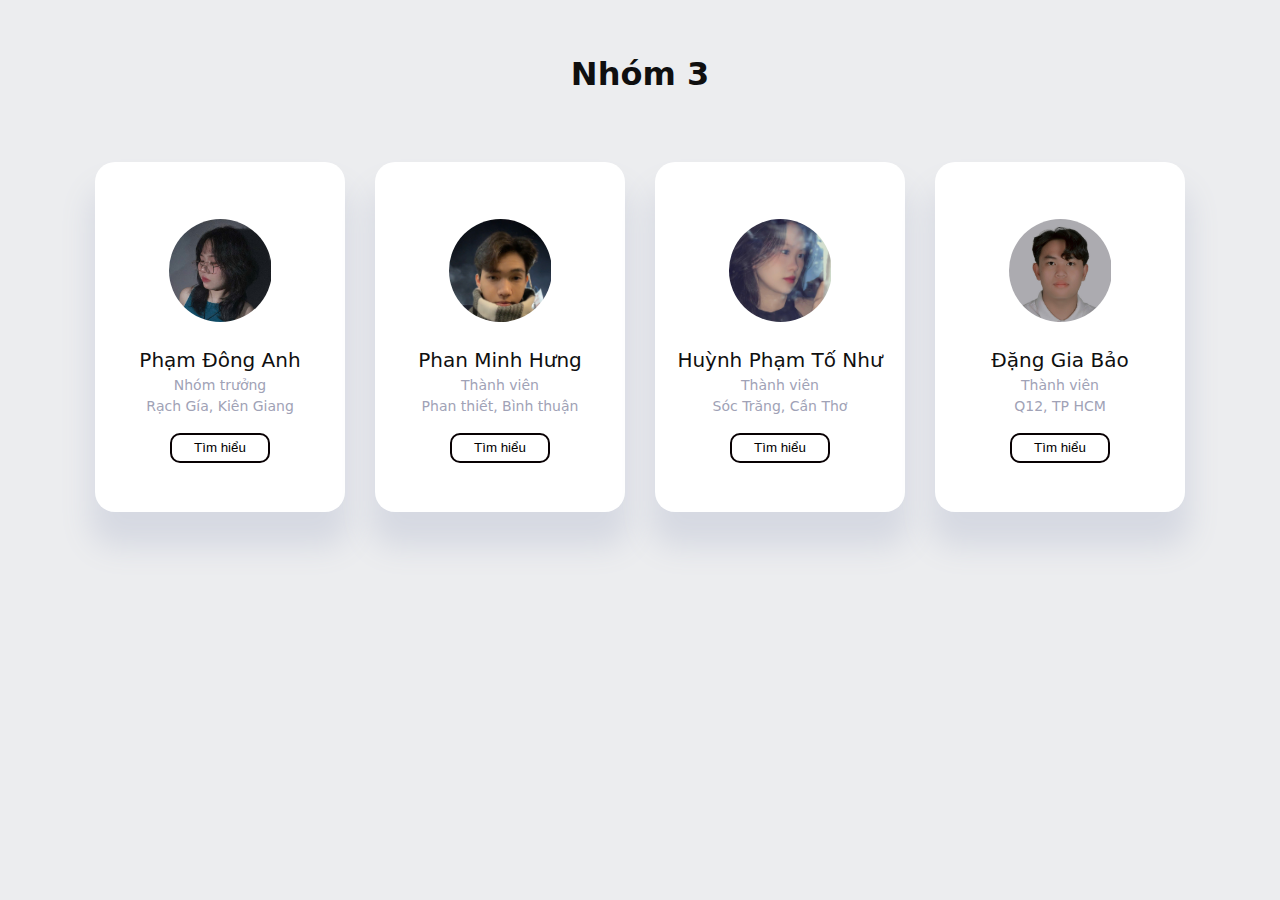
<file: index.html>
<!DOCTYPE html>
<html lang="en">

<head>
    <meta charset="UTF-8">
    <title>FlowerBox 360</title>
    <!-- Liên kết đến file CSS -->
    <link rel="stylesheet" href="Menu.css">
</head>

<body>
    <!-- Tiêu đề trang -->
    <h1>Nhóm 3</h1>

    <!-- Container chứa tất cả thành viên -->
    <div class="users">

        <!-- Mỗi thành viên là một khối .user -->
        <div class="user">
            <!-- Vùng chứa ảnh đại diện -->
            <div class="user-img-wrap">
                <div class="user-img">
                    <img src="./img-Menu/PhamDongAnh.jpg">
                </div>
            </div>

            <!-- Thông tin cá nhân -->
            <div class="user-meta">
                <div class="user-name">Phạm Đông Anh</div>
                <div class="user-location">
                    Nhóm trưởng<br>
                    Rạch Gía, Kiên Giang
                </div>

                <!-- Nút điều hướng đến trang cá nhân -->
                <button onclick="window.location.href='./DongAnh/PhamDongAnh.html'">Tìm hiểu</button>
            </div>
        </div>

        <!-- Thành viên 2 -->
        <div class="user">
            <div class="user-img-wrap">
                <div class="user-img">
                    <img src="./img-Menu/PhanMinhHung.jpg">
                </div>
            </div>
            <div class="user-meta">
                <div class="user-name">Phan Minh Hưng</div>
                <div class="user-location">
                    Thành viên<br>
                    Phan thiết, Bình thuận
                </div>

                <!-- Nút điều hướng đến trang cá nhân -->
                <button onclick="window.location.href='./MinhHung/pmhung.html'">Tìm hiểu</button>
            </div>
        </div>

        <!-- Thành viên 3 -->
        <div class="user">
            <div class="user-img-wrap">
                <div class="user-img">
                    <img src="./img-Menu/HuynhPhamToNhu.jpg">
                </div>
            </div>
            <div class="user-meta">
                <div class="user-name">Huỳnh Phạm Tố Như</div>
                <div class="user-location">
                    Thành viên<br>
                    Sóc Trăng, Cần Thơ
                </div>

                <!-- Nút điều hướng đến trang cá nhân -->

                <button onclick="window.location.href='./ToNhu/pnhu.html'">Tìm hiểu</button>
            </div>
        </div>

        <!-- Thành viên 4 -->
        <div class="user">
            <div class="user-img-wrap">
                <div class="user-img">
                    <img src="./img-Menu/DangGiaBao.jpg">
                </div>
            </div>
            <div class="user-meta">
                <div class="user-name">Đặng Gia Bảo</div>
                <div class="user-location">
                    Thành viên<br>
                    Q12, TP HCM
                </div>

                <!-- Nút điều hướng đến trang cá nhân -->
                <button onclick="window.location.href='./DangBao/Profile.html'">Tìm hiểu</button>
            </div>
        </div>

    </div>
</body>

</html>
</file>
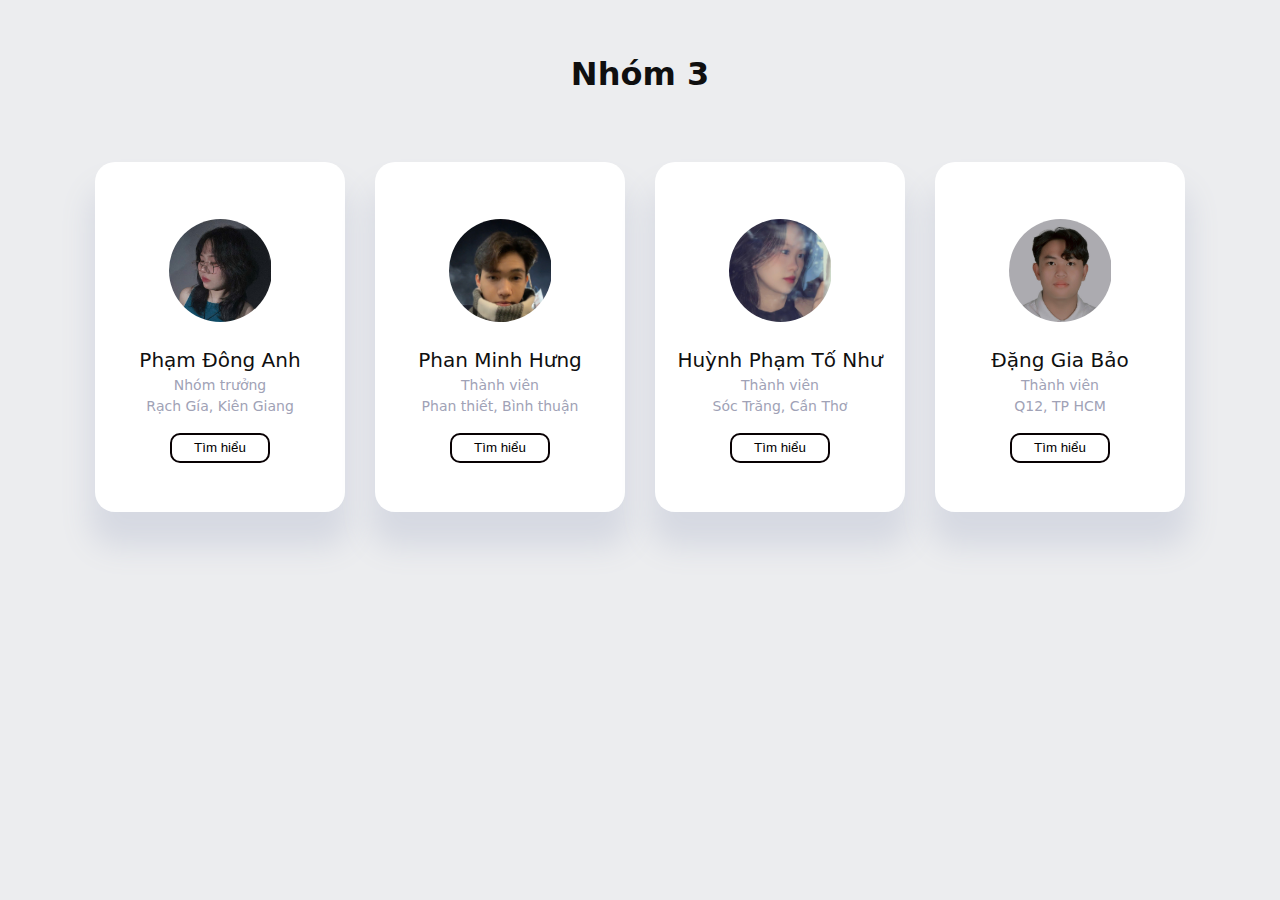
<file: Menu/index.html>
<!DOCTYPE html>
<html lang="en">

<head>
    <meta charset="UTF-8">
    <title>FlowerBox 360</title>
    <!-- Liên kết đến file CSS -->
    <link rel="stylesheet" href="Menu.css">
</head>

<body>
    <!-- Tiêu đề trang -->
    <h1>Nhóm 3</h1>

    <!-- Container chứa tất cả thành viên -->
    <div class="users">

        <!-- Mỗi thành viên là một khối .user -->
        <div class="user">
            <!-- Vùng chứa ảnh đại diện -->
            <div class="user-img-wrap">
                <div class="user-img">
                    <img src="./img-Menu/PhamDongAnh.jpg">
                </div>
            </div>

            <!-- Thông tin cá nhân -->
            <div class="user-meta">
                <div class="user-name">Phạm Đông Anh</div>
                <div class="user-location">
                    Nhóm trưởng<br>
                    Rạch Gía, Kiên Giang
                </div>

                <!-- Nút điều hướng đến trang cá nhân -->
                <button onclick="window.location.href='../DongAnh/PhamDongAnh.html'">Tìm hiểu</button>
            </div>
        </div>

        <!-- Thành viên 2 -->
        <div class="user">
            <div class="user-img-wrap">
                <div class="user-img">
                    <img src="./img-Menu/PhanMinhHung.jpg">
                </div>
            </div>
            <div class="user-meta">
                <div class="user-name">Phan Minh Hưng</div>
                <div class="user-location">
                    Thành viên<br>
                    Phan thiết, Bình thuận
                </div>

                <!-- Nút điều hướng đến trang cá nhân -->
                <button onclick="window.location.href='../MinhHung/pmhung.html'">Tìm hiểu</button>
            </div>
        </div>

        <!-- Thành viên 3 -->
        <div class="user">
            <div class="user-img-wrap">
                <div class="user-img">
                    <img src="./img-Menu/HuynhPhamToNhu.jpg">
                </div>
            </div>
            <div class="user-meta">
                <div class="user-name">Huỳnh Phạm Tố Như</div>
                <div class="user-location">
                    Thành viên<br>
                    Sóc Trăng, Cần Thơ
                </div>

                <!-- Nút điều hướng đến trang cá nhân -->

                <button onclick="window.location.href='../ToNhu/pnhu.html'">Tìm hiểu</button>
            </div>
        </div>

        <!-- Thành viên 4 -->
        <div class="user">
            <div class="user-img-wrap">
                <div class="user-img">
                    <img src="./img-Menu/DangGiaBao.jpg">
                </div>
            </div>
            <div class="user-meta">
                <div class="user-name">Đặng Gia Bảo</div>
                <div class="user-location">
                    Thành viên<br>
                    Q12, TP HCM
                </div>

                <!-- Nút điều hướng đến trang cá nhân -->
                <button onclick="window.location.href='../DangBao/Profile.html'">Tìm hiểu</button>
            </div>
        </div>

    </div>
</body>

</html>
</file>
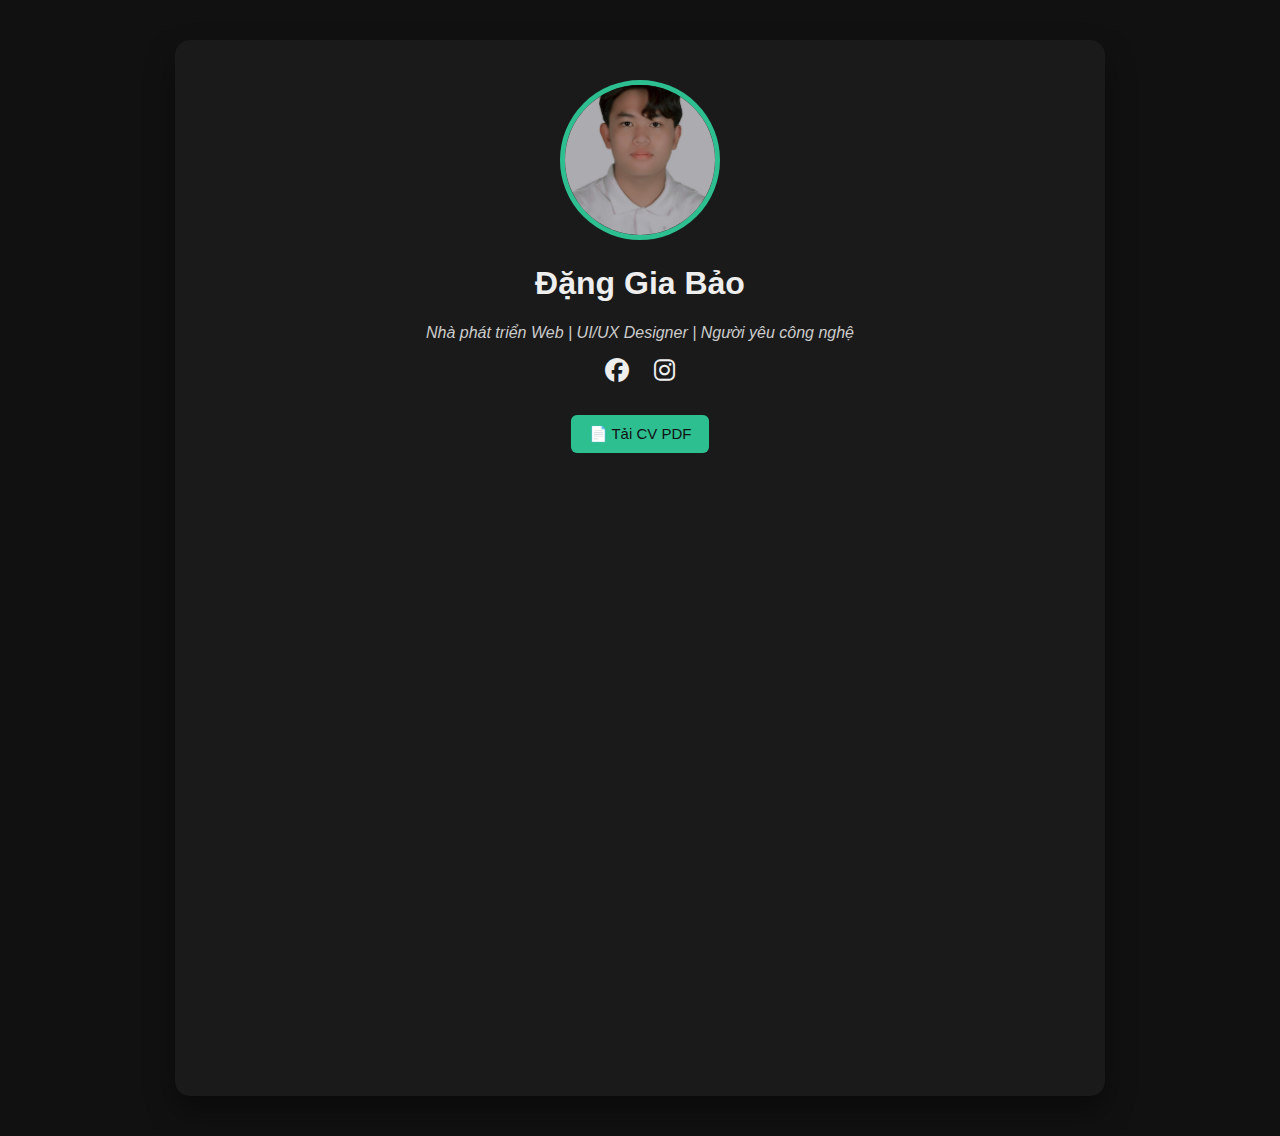
<file: DangBao/DangBao.html>
<!DOCTYPE html>
<html lang="vi">
<head>
  <meta charset="UTF-8" />
  <meta name="viewport" content="width=device-width, initial-scale=1.0" />
  <title>CV Cá Nhân - Đặng Gia Bảo</title>
  <link rel="stylesheet" href="style.css" />
  <link rel="stylesheet" href="https://cdnjs.cloudflare.com/ajax/libs/font-awesome/6.5.0/css/all.min.css" />
</head>
<body>
  <div class="container">
    <div class="profile-section">
      <div class="avatar-wrapper">
        <label for="avatar-upload">
          <img id="avatar" src="DangBao.jpg" alt="Ảnh đại diện" class="profile-img" />
        </label>
        <input type="file" id="avatar-upload" accept="image/*" />
      </div>
      <h1 id="name-display">Đặng Gia Bảo</h1>
      <p class="title"><i>Nhà phát triển Web | UI/UX Designer | Người yêu công nghệ</i></p>

      <div class="social-links">
        <a href="https://www.facebook.com/dangbao1101" target="_blank" class="social-icon"><i class="fab fa-facebook"></i></a>
        <a href="https://www.instagram.com/_zapow_/?next=%2F" target="_blank" class="social-icon"><i class="fab fa-instagram"></i></a>
      </div>

      <button class="btn-download">📄 Tải CV PDF</button>
    </div>

    <div class="info">
      <section class="fade-section">
        <h3>🎯 Mục tiêu nghề nghiệp</h3>
        <p>Trở thành một lập trình viên web chuyên nghiệp với tham vọng đạt mức lương từ <b>20 đến 50 triệu</b> mỗi năm.</p>
      </section>

      <section class="fade-section">
        <h3>📍 Nơi ở</h3>
        <p>Hồ Chí Minh, Việt Nam</p>
      </section>

      <section class="fade-section">
        <h3>🛠️ Kỹ năng chuyên môn</h3>
        <ul>
          <li>Lập trình Frontend: HTML, CSS, JavaScript, ReactJS</li>
          <li>Thiết kế giao diện: Figma, Photoshop</li>
          <li>Làm việc nhóm & Agile</li>
        </ul>
      </section>

      <section class="fade-section">
        <h3>🎓 Học vấn</h3>
        <p>Đại học Giao thông Vận tải TP.HCM</p>
        <p>Chuyên ngành: Công nghệ thông tin</p>
      </section>

      <section class="fade-section">
        <h3>📌 Kinh nghiệm</h3>
        <p>Chưa có kinh nghiệm thực tế, nhưng có dự án cá nhân và tinh thần học hỏi mạnh mẽ!</p>
      </section>

      <section class="fade-section">
        <h3>❤️ Sở thích</h3>
        <p>⚽ Thể thao &nbsp;&nbsp;🎬 Xem phim &nbsp;&nbsp;🌍 Du lịch</p>
      </section>
    </div>
  </div>

  <script src="script.js"></script>
</body>
</html>
</file>
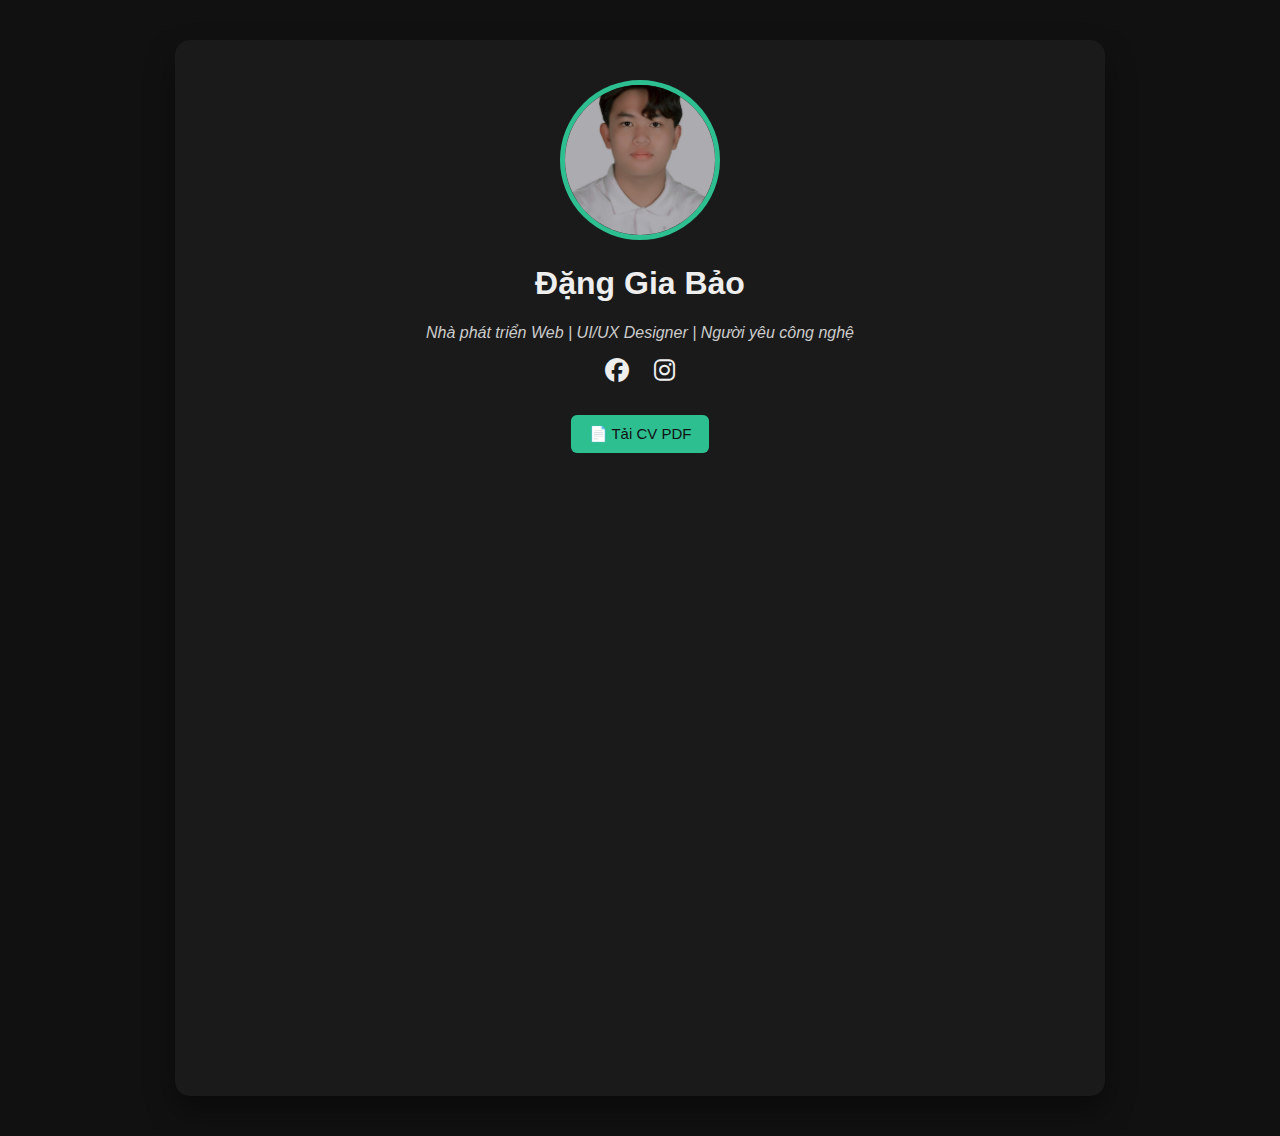
<file: DangBao/Profile.html>
<!DOCTYPE html>
<html lang="vi">
<head>
  <meta charset="UTF-8" />
  <meta name="viewport" content="width=device-width, initial-scale=1.0" />
  <title>CV Cá Nhân - Đặng Gia Bảo</title>
  <link rel="stylesheet" href="style.css" />
  <link rel="stylesheet" href="https://cdnjs.cloudflare.com/ajax/libs/font-awesome/6.5.0/css/all.min.css" />
</head>
<body>
  <div class="container">
    <div class="profile-section">
      <div class="avatar-wrapper">
        <label for="avatar-upload">
          <img id="avatar" src="z6691144274336_a03bb9f3e63eb03e7966fed7f1ee694e.jpg" alt="Ảnh đại diện" class="profile-img" />
        </label>
        <input type="file" id="avatar-upload" accept="image/*" />
      </div>
      <h1 id="name-display">Đặng Gia Bảo</h1>
      <p class="title"><i>Nhà phát triển Web | UI/UX Designer | Người yêu công nghệ</i></p>

      <div class="social-links">
        <a href="https://www.facebook.com/dangbao1101" target="_blank" class="social-icon"><i class="fab fa-facebook"></i></a>
        <a href="https://www.instagram.com/_zapow_/?next=%2F" target="_blank" class="social-icon"><i class="fab fa-instagram"></i></a>
      </div>

      <button class="btn-download">📄 Tải CV PDF</button>
    </div>

    <div class="info">
      <section class="fade-section">
        <h3>🎯 Mục tiêu nghề nghiệp</h3>
        <p>Trở thành một lập trình viên web chuyên nghiệp với tham vọng đạt mức lương từ <b>20 đến 50 triệu</b> mỗi năm.</p>
      </section>

      <section class="fade-section">
        <h3>📍 Nơi ở</h3>
        <p>Hồ Chí Minh, Việt Nam</p>
      </section>

      <section class="fade-section">
        <h3>🛠️ Kỹ năng chuyên môn</h3>
        <ul>
          <li>Lập trình Frontend: HTML, CSS, JavaScript, ReactJS</li>
          <li>Thiết kế giao diện: Figma, Photoshop</li>
          <li>Làm việc nhóm & Agile</li>
        </ul>
      </section>

      <section class="fade-section">
        <h3>🎓 Học vấn</h3>
        <p>Đại học Giao thông Vận tải TP.HCM</p>
        <p>Chuyên ngành: Công nghệ thông tin</p>
      </section>

      <section class="fade-section">
        <h3>📌 Kinh nghiệm</h3>
        <p>Chưa có kinh nghiệm thực tế, nhưng có dự án cá nhân và tinh thần học hỏi mạnh mẽ!</p>
      </section>

      <section class="fade-section">
        <h3>❤️ Sở thích</h3>
        <p>⚽ Thể thao &nbsp;&nbsp;🎬 Xem phim &nbsp;&nbsp;🌍 Du lịch</p>
      </section>
    </div>
  </div>

  <script src="script.js"></script>
</body>
</html>
</file>
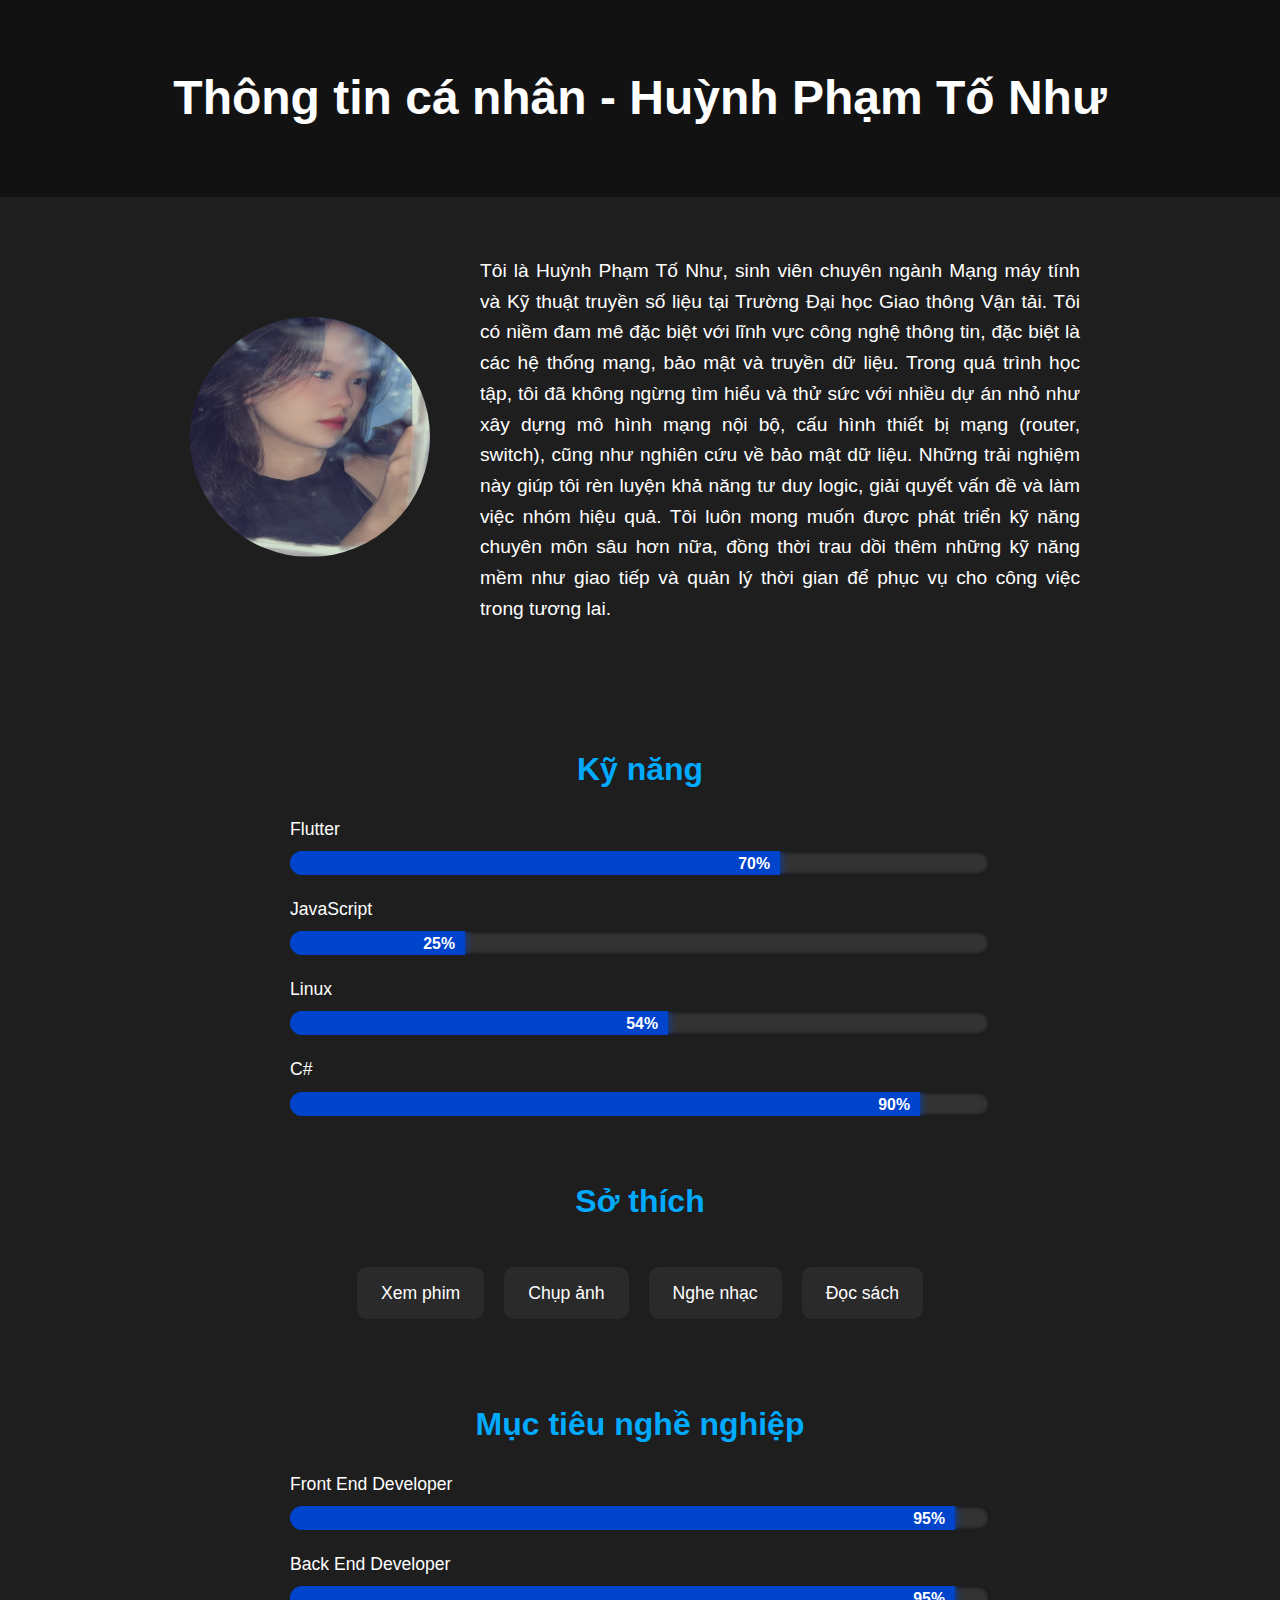
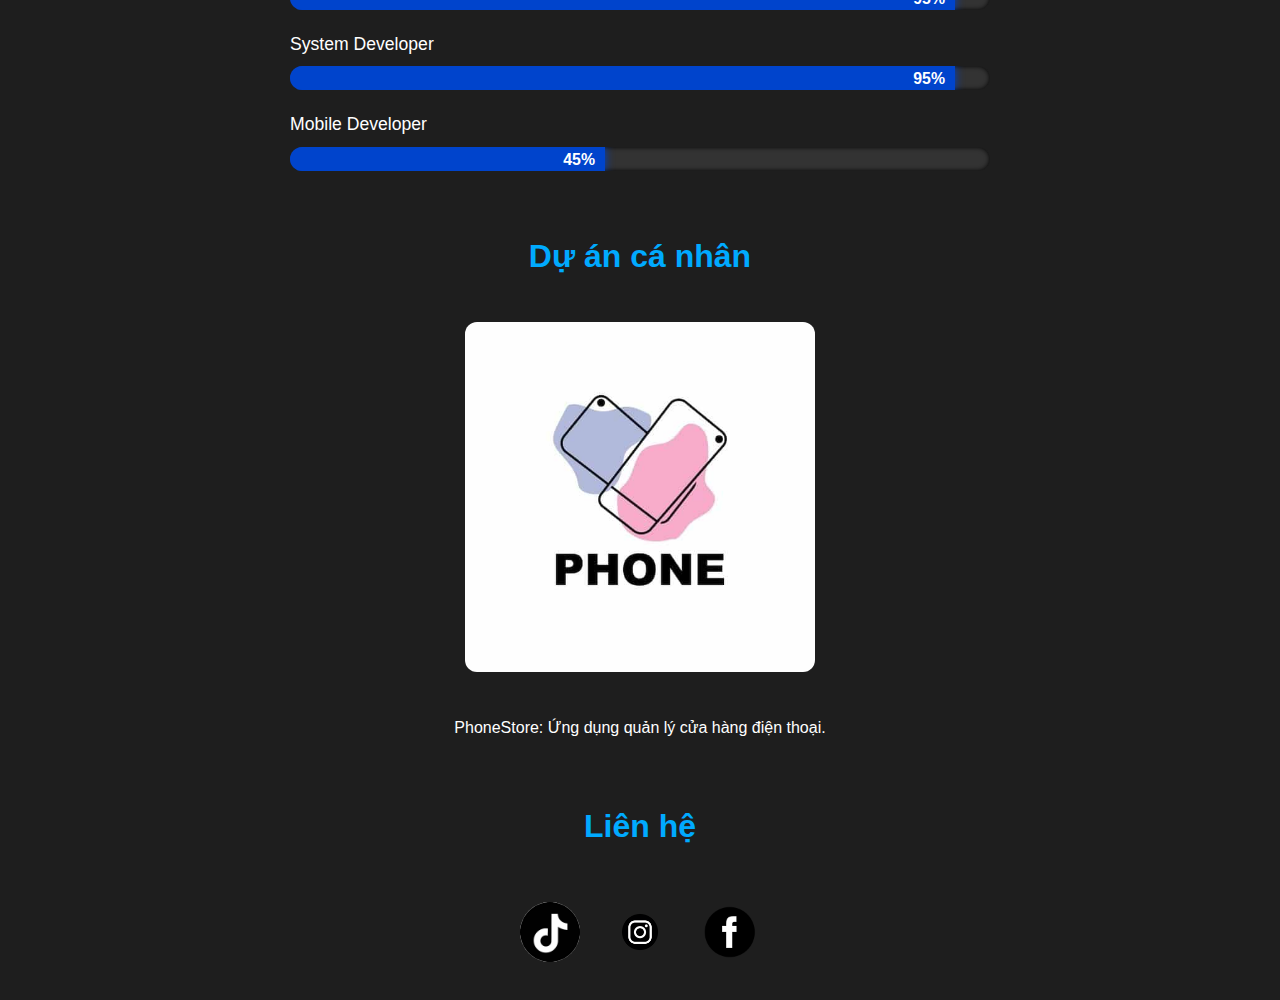
<file: ToNhu/pnhu.html>
<!DOCTYPE html>
<html lang="vi">
<head>
    <meta charset="UTF-8">
    <meta name="viewport" content="width=device-width, initial-scale=1.0">
    <title>Thông tin cá nhân - Huỳnh Phạm Tố Như</title>
    <link rel="stylesheet" href="nhu.css">
</head>
<body>
    <header>
        <h1>Thông tin cá nhân - Huỳnh Phạm Tố Như</h1>
    </header>

    <section class="info-section">
        <div class="info-img">
            <img src="./img/avt.png" alt="Ảnh cá nhân">
        </div>
        <div class="info-text">
            <p> Tôi là Huỳnh Phạm Tố Như, sinh viên chuyên ngành Mạng máy tính và Kỹ thuật truyền số liệu tại Trường Đại học Giao thông Vận tải. Tôi có niềm đam mê đặc biệt với lĩnh vực công nghệ thông tin, đặc biệt là các hệ thống mạng, bảo mật và truyền dữ liệu.
Trong quá trình học tập, tôi đã không ngừng tìm hiểu và thử sức với nhiều dự án nhỏ như xây dựng mô hình mạng nội bộ, cấu hình thiết bị mạng (router, switch), cũng như nghiên cứu về bảo mật dữ liệu. Những trải nghiệm này giúp tôi rèn luyện khả năng tư duy logic, giải quyết vấn đề và làm việc nhóm hiệu quả.
Tôi luôn mong muốn được phát triển kỹ năng chuyên môn sâu hơn nữa, đồng thời trau dồi thêm những kỹ năng mềm như giao tiếp và quản lý thời gian để phục vụ cho công việc trong tương lai.</p>
        </div>
    </section>

    <h2>Kỹ năng</h2>
    <div class="skill-item">Flutter <div class="bar"><div style="width:70%">70%</div></div></div>
    <div class="skill-item">JavaScript <div class="bar"><div style="width:25%">25%</div></div></div>
    <div class="skill-item">Linux <div class="bar"><div style="width:54%">54%</div></div></div>
    <div class="skill-item">C# <div class="bar"><div style="width:90%">90%</div></div></div>

    <h2>Sở thích</h2>
    <div class="hobby-list">
        <div class="hobby-item">Xem phim</div>
        <div class="hobby-item">Chụp ảnh</div>
        <div class="hobby-item">Nghe nhạc</div>
        <div class="hobby-item">Đọc sách</div>
    </div>

    <h2>Mục tiêu nghề nghiệp</h2>
    <div class="skill-item">Front End Developer <div class="bar"><div style="width:95%">95%</div></div></div>
    <div class="skill-item">Back End Developer <div class="bar"><div style="width:95%">95%</div></div></div>
    <div class="skill-item">System Developer <div class="bar"><div style="width:95%">95%</div></div></div>
    <div class="skill-item">Mobile Developer <div class="bar"><div style="width:45%">45%</div></div></div>

    <h2>Dự án cá nhân</h2>
    <a href="https://example.com" target="_blank">
        <img src="./img/duan.jpg" alt="Dự án PhoneStore" class="project-img">
    </a>
    <p>PhoneStore: Ứng dụng quản lý cửa hàng điện thoại.</p>

    <h2>Liên hệ</h2>
    <div class="contact-icons">
        <a href="https://www.tiktok.com" target="_blank"><img src="./img/image 6.png" alt="TikTok"></a>
        <a href="https://www.facebook.com" target="_blank"><img src="./img/image 4.png" alt="Facebook"></a>
        <a href="https://www.instagram.com" target="_blank"><img src="./img/image 5.png" alt="Instagram"></a>
    </div>
</body>
</html>
</file>
<file: Menu.css>
/* Thiết lập mặc định cho toàn trang */
* {
  box-sizing: border-box;
  margin: 0;
  padding: 0;
}

/* Hình ảnh không vượt quá khung chứa */
img {
  max-width: 100%;
}

/* Thiết lập cho thẻ body */
body {
  font-family: system-ui, sans-serif;
  font-size: 16px;
  line-height: 1.5;
  color: #0f0f0f;
  background-color: #ecedef;
  padding: 50px;
}

/* Tiêu đề chính */
h1 {
  text-align: center;
  margin-bottom: 4rem;
}

/* Khối chứa tất cả thành viên */
.users {
  display: flex;
  justify-content: center;
  align-items: center;
  flex-flow: wrap;
  gap: 30px;
}

/* Hộp thông tin từng thành viên */
.user {
  position: relative;
  z-index: 1;
  width: 250px;
  aspect-ratio: 1 / 1.4; /* Chiều cao = chiều rộng x 1.4 */
  padding: 1rem;
  border-radius: 20px;
  background-color: #fff;
  box-shadow: 0 30px 30px 5px #d6d9e2;
  display: flex;
  justify-content: center;
  align-items: center;
  flex-direction: column;
  gap: 1rem;
}

/* Khung ngoài ảnh đại diện */
.user-img-wrap {
  position: relative;
  width: 117px;
  aspect-ratio: 1;
  padding: 7px;
  border-radius: 100%;
}

/* Viền chuyển động khi hover ảnh */
.user-img-wrap::after {
  position: absolute;
  z-index: -1;
  content: "";
  inset: 0;
  border-radius: 100%;
  background: linear-gradient(
    #8ae4f4,
    #8aa8f4,
    #007aff,
    #7d88e8,
    #5856d6,
    #bb7aec
  );
  opacity: 0;
  transition: opacity 1s;
  animation: rotate 4s linear infinite;
  animation-play-state: paused;
  filter: saturate(2) blur(10px);
}

/* Khi hover sẽ hiện hiệu ứng xoay */
.user:hover .user-img-wrap::after {
  opacity: 1;
  animation-play-state: running;
}

/* Tạo animation xoay tròn */
@keyframes rotate {
  to {
    rotate: 360deg;
  }
}

/* Ảnh đại diện tròn */
.user-img {
  aspect-ratio: 1;
  border-radius: 100%;
  overflow: hidden;
}

/* Thông tin tên và vị trí người dùng */
.user-meta {
  text-align: center;
}

/* Tên người dùng */
.user-name {
  font-size: 1.25rem;
  font-weight: 500;
}

/* Vị trí địa lý */
.user-location {
  font-size: 0.875rem;
  color: #a0a2b6;
  margin-bottom: 1rem;
}

/* Nút "Tìm hiểu" */
.user button {
  width: 100px;
  height: 30px;
  border: 2px solid #080103;
  background: transparent;
  color: #000000;
  border-radius: 10px;
  transition: 0.5s;
}

/* Hover nút "Tìm hiểu" */
.user button:hover {
  background: #d8e0e8;
}
</file>
<file: Menu/Menu.css>
/* Thiết lập mặc định cho toàn trang */
* {
  box-sizing: border-box;
  margin: 0;
  padding: 0;
}

/* Hình ảnh không vượt quá khung chứa */
img {
  max-width: 100%;
}

/* Thiết lập cho thẻ body */
body {
  font-family: system-ui, sans-serif;
  font-size: 16px;
  line-height: 1.5;
  color: #0f0f0f;
  background-color: #ecedef;
  padding: 50px;
}

/* Tiêu đề chính */
h1 {
  text-align: center;
  margin-bottom: 4rem;
}

/* Khối chứa tất cả thành viên */
.users {
  display: flex;
  justify-content: center;
  align-items: center;
  flex-flow: wrap;
  gap: 30px;
}

/* Hộp thông tin từng thành viên */
.user {
  position: relative;
  z-index: 1;
  width: 250px;
  aspect-ratio: 1 / 1.4; /* Chiều cao = chiều rộng x 1.4 */
  padding: 1rem;
  border-radius: 20px;
  background-color: #fff;
  box-shadow: 0 30px 30px 5px #d6d9e2;
  display: flex;
  justify-content: center;
  align-items: center;
  flex-direction: column;
  gap: 1rem;
}

/* Khung ngoài ảnh đại diện */
.user-img-wrap {
  position: relative;
  width: 117px;
  aspect-ratio: 1;
  padding: 7px;
  border-radius: 100%;
}

/* Viền chuyển động khi hover ảnh */
.user-img-wrap::after {
  position: absolute;
  z-index: -1;
  content: "";
  inset: 0;
  border-radius: 100%;
  background: linear-gradient(
    #8ae4f4,
    #8aa8f4,
    #007aff,
    #7d88e8,
    #5856d6,
    #bb7aec
  );
  opacity: 0;
  transition: opacity 1s;
  animation: rotate 4s linear infinite;
  animation-play-state: paused;
  filter: saturate(2) blur(10px);
}

/* Khi hover sẽ hiện hiệu ứng xoay */
.user:hover .user-img-wrap::after {
  opacity: 1;
  animation-play-state: running;
}

/* Tạo animation xoay tròn */
@keyframes rotate {
  to {
    rotate: 360deg;
  }
}

/* Ảnh đại diện tròn */
.user-img {
  aspect-ratio: 1;
  border-radius: 100%;
  overflow: hidden;
}

/* Thông tin tên và vị trí người dùng */
.user-meta {
  text-align: center;
}

/* Tên người dùng */
.user-name {
  font-size: 1.25rem;
  font-weight: 500;
}

/* Vị trí địa lý */
.user-location {
  font-size: 0.875rem;
  color: #a0a2b6;
  margin-bottom: 1rem;
}

/* Nút "Tìm hiểu" */
.user button {
  width: 100px;
  height: 30px;
  border: 2px solid #080103;
  background: transparent;
  color: #000000;
  border-radius: 10px;
  transition: 0.5s;
}

/* Hover nút "Tìm hiểu" */
.user button:hover {
  background: #d8e0e8;
}
</file>
<file: DangBao/style.css>
body {
    margin: 0;
    font-family: 'Segoe UI', sans-serif;
    background-color: #111;
    color: #eee;
    text-align: center;
  }
  
  .container {
    max-width: 850px;
    margin: 40px auto;
    background: #1a1a1a;
    padding: 40px;
    border-radius: 15px;
    box-shadow: 0 15px 30px rgba(0, 0, 0, 0.4);
    animation: fadeIn 1.2s ease-in-out;
  }
  
  .profile-section {
    margin-bottom: 30px;
  }
  
  .avatar-wrapper {
    position: relative;
    display: inline-block;
    cursor: pointer;
  }
  
  .profile-img {
    width: 150px;
    height: 150px;
    object-fit: cover;
    border-radius: 50%;
    border: 5px solid #2ebf91;
    transition: transform 0.4s ease, box-shadow 0.4s ease;
  }
  
  .profile-img:hover {
    transform: scale(1.08);
    box-shadow: 0 10px 25px rgba(0, 0, 0, 0.6);
  }
  
  #avatar-upload {
    display: none;
  }
  
  .title {
    margin: 10px 0;
    font-style: italic;
    color: #ccc;
  }
  
  .btn-download {
    margin-top: 15px;
    background: #2ebf91;
    border: none;
    color: #111;
    padding: 10px 18px;
    border-radius: 6px;
    font-size: 15px;
    cursor: pointer;
    transition: background 0.3s ease;
  }
  
  .btn-download:hover {
    background: #25a27a;
  }
  
  /* Mạng xã hội */
  .social-links {
    margin: 15px 0;
  }
  
  .social-icon {
    font-size: 24px;
    color: #eee;
    margin: 0 10px;
    transition: color 0.3s;
  }
  
  .social-icon:hover {
    color: #2ebf91;
  }
  
  .info section {
    margin-top: 30px;
    padding: 0 20px;
  }
  
  .info h3 {
    color: #2ebf91;
    margin-bottom: 10px;
  }
  
  ul {
    list-style-position: inside;
    padding-left: 0;
  }
  
  /* Hiệu ứng xuất hiện */
  @keyframes fadeIn {
    from {
      opacity: 0;
      transform: translateY(40px);
    }
    to {
      opacity: 1;
      transform: translateY(0);
    }
  }
  
  .fade-section {
    opacity: 0;
    transform: translateY(30px);
    transition: all 0.8s ease;
  }
  
  .fade-section.show {
    opacity: 1;
    transform: translateY(0);
  }
</file>
<file: ToNhu/nhu.css>
/* ==== CƠ BẢN ==== */
body {
    background-color: #1e1e1e;
    color: #ffffff;
    font-family: 'Segoe UI', 'Roboto', sans-serif;
    margin: 0;
    padding: 0;
    text-align: center;
    line-height: 1.6;
}

header {
    padding: 60px 20px;
    background-color: #121212;
}

h1 {
    font-size: 3em;
    font-weight: bold;
    margin: 0;
}

h2 {
    font-size: 2em;
    margin: 60px 0 20px;
    color: #00aaff;
}

/* ==== PHẦN GIỚI THIỆU ==== */
.info-section {
    display: flex;
    flex-wrap: wrap;
    justify-content: center;
    align-items: center;
    gap: 40px;
    padding: 40px 20px;
}

.info-img img {
    width: 240px;
    height: 240px;
    border-radius: 50%;
    box-shadow: none; /* bỏ bóng */
    transition: transform 0.3s ease;
}


.info-img img:hover {
    transform: scale(1.1);
}

.info-text {
    max-width: 600px;
    font-size: 1.2em;
    text-align: justify;
    padding: 0 10px;
}

/* ==== KỸ NĂNG & MỤC TIÊU ==== */
.skill-item {
    max-width: 700px;
    margin: 20px auto;
    font-size: 1.1em;
    text-align: left;
    padding: 0 20px;
}

.bar {
    background-color: #333;
    height: 24px;
    border-radius: 12px;
    overflow: hidden;
    margin-top: 8px;
    box-shadow: inset 0 0 5px #000;
}

.bar div {
    background-color: #0044cc;
    height: 100%;
    color: #fff;
    text-align: right;
    padding-right: 10px;
    box-sizing: border-box;
    font-weight: bold;
    font-size: 0.9em;
    transition: width 0.5s ease;
    box-shadow: 0 0 10px #0044cc;
}

/* ==== SỞ THÍCH ==== */
.hobby-list {
    display: flex;
    flex-wrap: wrap;
    justify-content: center;
    gap: 20px;
    padding: 20px;
}

.hobby-item {
    background: #2a2a2a;
    padding: 12px 24px;
    border-radius: 10px;
    font-size: 1.1em;
    cursor: pointer;
    transition: transform 0.3s ease, background 0.3s ease;
}

.hobby-item:hover {
    transform: scale(1.05);
    background: #0044cc;
}

/* ==== DỰ ÁN ==== */
.project-img {
    width: 350px;
    max-width: 90%;
    border-radius: 12px;
    margin: 20px 0;
    transition: transform 0.3s ease, box-shadow 0.3s ease;
}

.project-img:hover {
    transform: scale(1.05);
    box-shadow: 0 0 20px #0044cc;
}

/* ==== LIÊN HỆ ==== */
.contact-icons {
    display: flex;
    justify-content: center;
    gap: 30px;
    padding: 30px 0;
    flex-wrap: wrap;
}

.contact-icons img {
    width: 60px;
    height: 60px;
    border-radius: 50%;
    transition: transform 0.3s ease, box-shadow 0.3s ease;
}

.contact-icons img:hover {
    transform: scale(1.2);
    box-shadow: 0 0 20px #0044cc;
}

/* ==== RESPONSIVE ==== */
@media (max-width: 768px) {
    .info-text {
        font-size: 1em;
        padding: 0 20px;
    }

    .skill-item {
        padding: 0 10px;
    }

    .hobby-item {
        width: 45%;
        text-align: center;
    }

    .contact-icons img {
        width: 48px;
        height: 48px;
    }
}
</file>
